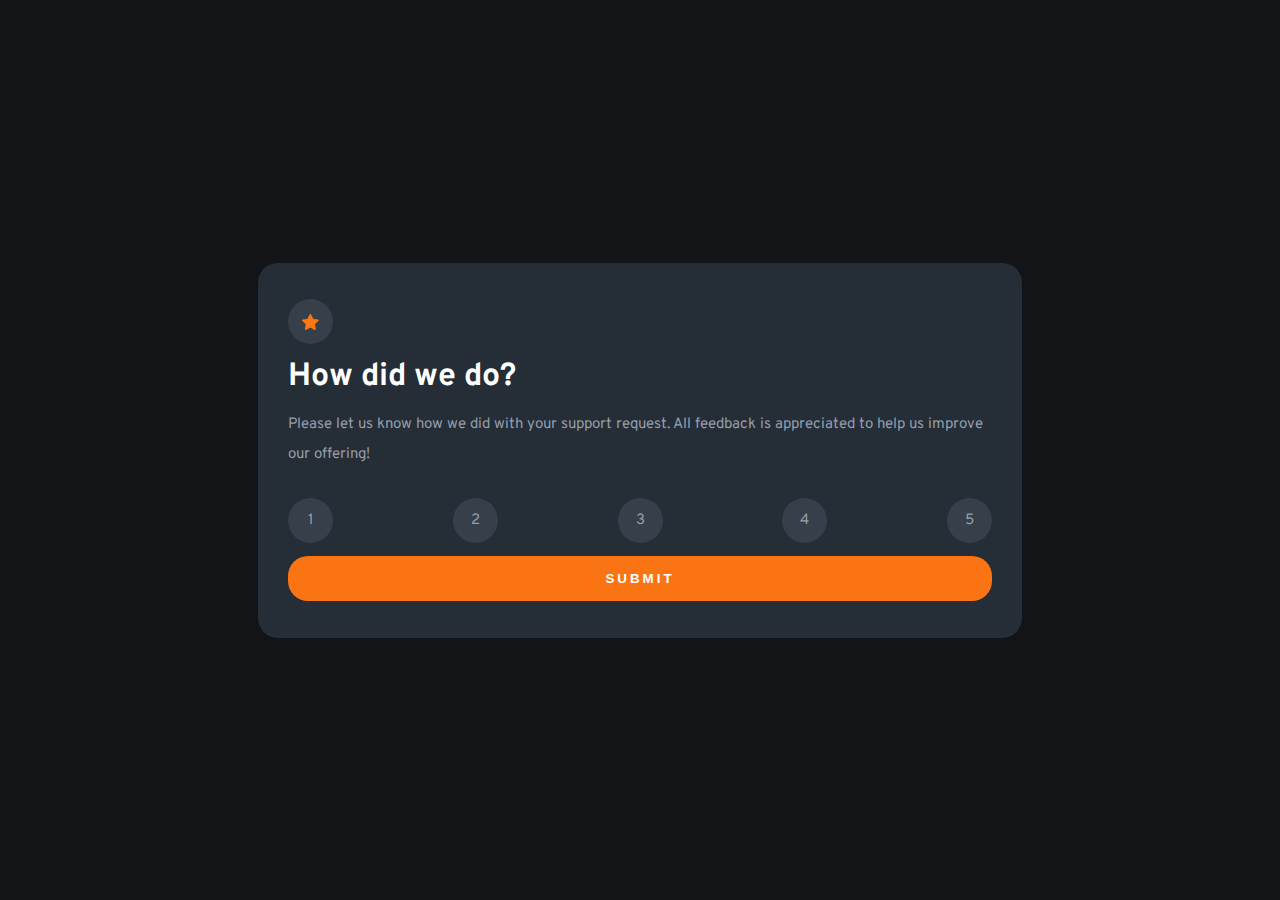
<file: index.html>
<!DOCTYPE html>
<html lang="en">
<head>
  <meta charset="UTF-8">
  <meta name="viewport" content="width=device-width, initial-scale=1.0"> <!-- displays site properly based on user's device -->

  <link rel="stylesheet" href="styles.css">
  <link rel="stylesheet" href="mediaqueries.css">
  <script src="script.js" defer></script>

  <link rel="preconnect" href="https://fonts.googleapis.com">
  <link rel="preconnect" href="https://fonts.gstatic.com" crossorigin>
  <link href="https://fonts.googleapis.com/css2?family=Overpass:ital,wght@0,100..900;1,100..900&display=swap" rel="stylesheet">

  <link rel="icon" type="image/png" sizes="32x32" href="./images/favicon-32x32.png">
  
  <title>Interactive rating component</title>

</head>
<body>

  <div class="rating-wrapper">
    <div class="rating-card">
      <div class="star-circle">
        <img src="./images/icon-star.svg" alt="Star icon" id="star-icon">
      </div>
      <h1>How did we do?</h1>
      <p>
        Please let us know how we did with your support request. All feedback is appreciated 
        to help us improve our offering!
      </p>
      <div class="rating-value-container">
        <div class="circle">1</div>
        <div class="circle">2</div>
        <div class="circle">3</div>
        <div class="circle">4</div>
        <div class="circle">5</div>
      </div>
      <button id="btnSubmit">SUBMIT</button>
    </div>
  </div>

  <div class="rated-wrapper">
    <div class="thank-you-card">
      <img src="./images/illustration-thank-you.svg" alt="Thank you icon" id="thankyou-icon">
      <p id="rating-text">You selected 0 out of 5</p>
      <h2>Thank you!</h2>
      <p>
        We appreciate you taking the time to give a rating. If you ever need more support, don't hesitate to get in touch!
      </p> 
    </div>
  </div>

</body>
</html>
</file>
<file: styles.css>
/* Primary */
:root {
  --orange: hsl(25, 97%, 53%);
}

/* Neutral */
:root {
  --white: hsl(0, 0%, 100%);
  --light-grey: hsl(217, 12%, 63%);
  --medium-grey: hsl(216, 12%, 54%);
  --dark-blue: hsl(213, 19%, 18%);
  --very-dark-blue: hsl(216, 12%, 8%);
}

html, body {
    padding: 0;
    margin: 0;
    background-color: var(--very-dark-blue);
    height: 100%;
    width: 100%;
    color: white;
    font-family: "Overpass", sans-serif;
}

.rating-wrapper {
    height: 100%;
    width: 100%;
    display: flex;
    flex-direction: column;
    justify-content: center;
    align-items: center;
}

.rated-wrapper {
    height: 100%;
    width: 100%;
    display: none;
    flex-direction: column;
    justify-content: center;
    align-items: center;
}


.rating-card {
    height: 55%;
    width: 80%;
    background-color: var(--dark-blue);

    display: flex;
    flex-direction: column;
    justify-content: space-around;

    border-radius: 20px;

    padding: 20px;
}

.rating-value-container {
    display: flex;
    flex-direction: row;
    justify-content: space-between;
}

.rating-card > p {
    font-size: 15px;
    font-weight: 400;
    color: var(--light-grey);

    margin-top: 0px;
    line-height: 30px;
}

.rating-card > h1 {
    margin-bottom: 0px;
    margin-top: 0px;
}

.circle, .star-circle {
    color: var(--light-grey);
    height: 45px;
    width: 45px;
    min-height: 45px;
    min-width: 45px;
    background-color: hsl(216, 12%, 54%, 0.2);
    border-radius: 50%;

    display: flex;
    justify-content: center;
    align-items: center;

    font-size: 15px;
    transition: background-color 0.3s ease;
}

.circle:hover {
    background-color: var(--orange) !important;
    color: white;
    cursor: pointer;
}

button {
    height: 45px;
    border-radius: 20px;
    background-color: var(--orange);
    color: var(--white);
    font-weight: 700;
    border: none;

    letter-spacing: 3px;
}

button:hover {
    cursor: pointer;
    color: var(--orange);
    background-color: var(--white);
}

/* thank-you.html styling */
.thank-you-card {
    height: 55%;
    width: 80%;
    background-color: var(--dark-blue);

    display: flex;
    flex-direction: column;
    justify-content: center;
    align-items: center;

    border-radius: 20px;

    padding: 20px;
}

#thankyou-icon {
    height: 100px;
    width: 150px;
    margin-bottom: 20px;
}

.thank-you-card > p {
    font-size: 15px;
    font-weight: 400;
    color: var(--light-grey);

    margin-top: 0px;
    line-height: 30px;
}

#rating-text {
    font-size: 16px;
    color: var(--orange);
    background-color: hsl(216, 12%, 54%, 0.2);
    padding-top: 5px;
    padding-bottom: 5px;
    padding-left: 10px;
    padding-right: 10px;
    border-radius: 20px;
}

.thank-you-card > h2 {
    margin-bottom: 0px;
    margin-top: 0px;
    margin-bottom: 20px;
}

/*


  font-family: "Overpass", sans-serif;
  font-weight: 400, 700;
}
*/
</file>
<file: mediaqueries.css>
@media screen and (min-width: 768px) {

    .rating-card {
        height: 35%;
        width: 55%;

        padding: 30px;
    }

    .thank-you-card {
        height: 35%;
        width: 55%;

        padding: 30px;
    }
    
}

@media screen and (min-width: 1440px) {

    .rating-card {
        height: 45%;
        width: 20%;

        padding: 40px;
    }

    .thank-you-card {
        height: 45%;
        width: 20%;

        padding: 40px;
    }
    
}
</file>
